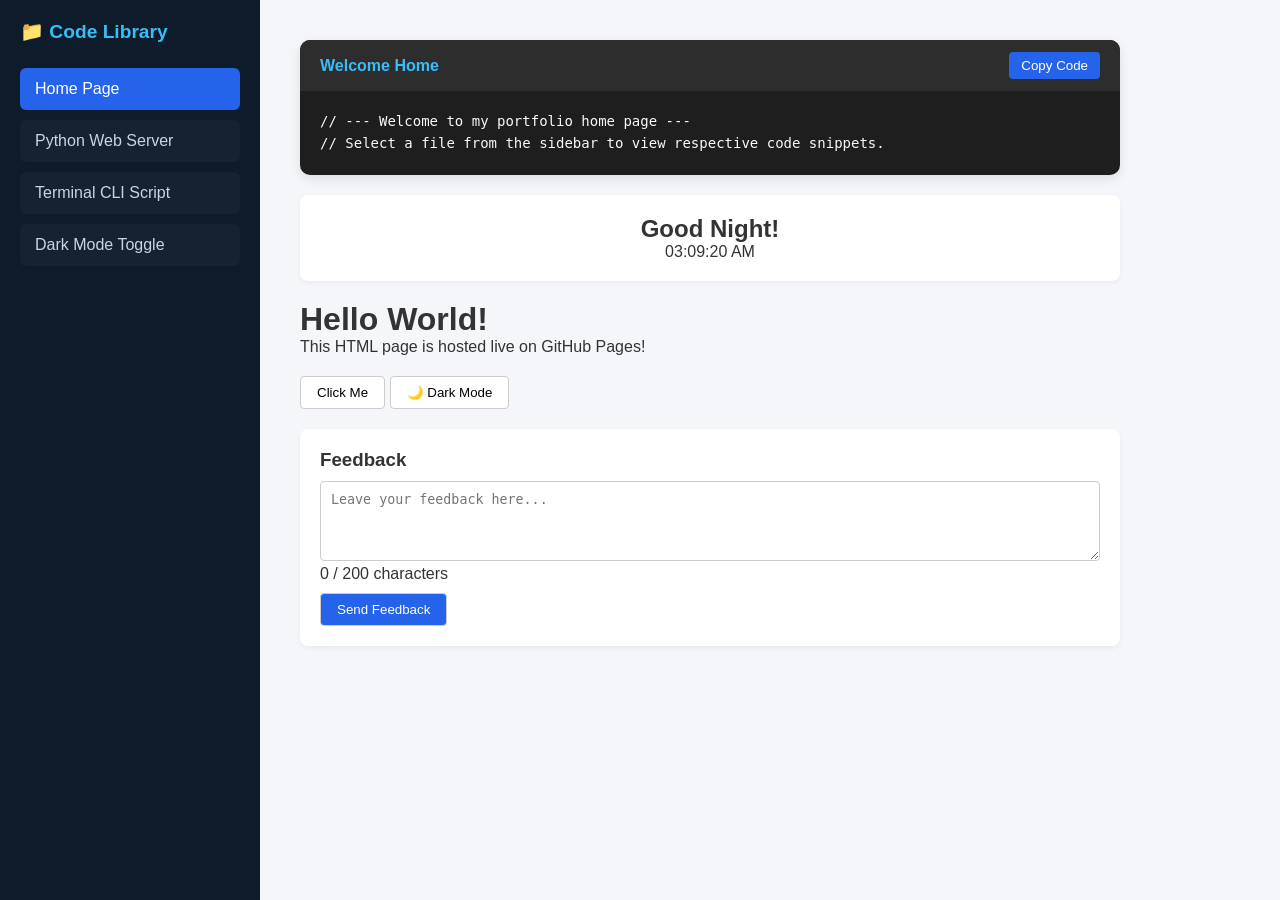
<file: index.html>
<!DOCTYPE html>
<html lang="en">
<head>
    <meta charset="UTF-8">
    <title>Home Page - Code Library</title>
    <link rel="stylesheet" href="style.css">
</head>
<body>
    <div class="app-layout">
        <!-- LEFT SIDEBAR -->
        <div class="sidebar">
            <div class="sidebar-title">📁 Code Library</div>
            <ul class="code-menu">
                <li><a href="index.html" class="menu-item active">Home Page</a></li>
                <li><a href="python.html" class="menu-item">Python Web Server</a></li>
                <li><a href="terminal.html" class="menu-item">Terminal CLI Script</a></li>
                <li><a href="darkmode.html" class="menu-item">Dark Mode Toggle</a></li>
            </ul>
        </div>

        <!-- RIGHT MAIN CONTENT -->
        <div class="content-area">
            <div class="code-display-card">
                <div class="code-header">
                    <span>Welcome Home</span>
                    <button class="copy-btn" onclick="copyCode()">Copy Code</button>
                </div>
                <div class="code-body">
                    <pre><code id="codeSnippet">// --- Welcome to my portfolio home page ---
// Select a file from the sidebar to view respective code snippets.</code></pre>
                </div>
            </div>

            <div class="greeting-container">
                <h2 id="greeting">Hello!</h2>
                <p id="clock">00:00:00 AM</p>
            </div>

            <div>
                <h1>Hello World!</h1>
                <p id="text">This HTML page is hosted live on GitHub Pages!</p>
            </div>

            <div>
                <button onclick="changeText()">Click Me</button>
                <button id="themeToggleBtn" onclick="toggleTheme()">🌙 Dark Mode</button>
            </div>

            <div class="feedback-box">
                <h3>Feedback</h3>
                <form action="https://formspree.io/f/mbggyjnd" method="POST" id="feedbackForm">
                    <textarea name="message" id="feedbackText" placeholder="Leave your feedback here..." oninput="updateCharCount()" maxlength="200"></textarea>
                    <div id="charCount">0 / 200 characters</div>
                    <button type="submit" id="submitBtn" style="margin-top: 10px; background: #2563eb; color: #fff;">Send Feedback</button>
                </form>
            </div>
        </div>
    </div>

    <script src="script.js"></script>
</body>
</html>
</file>
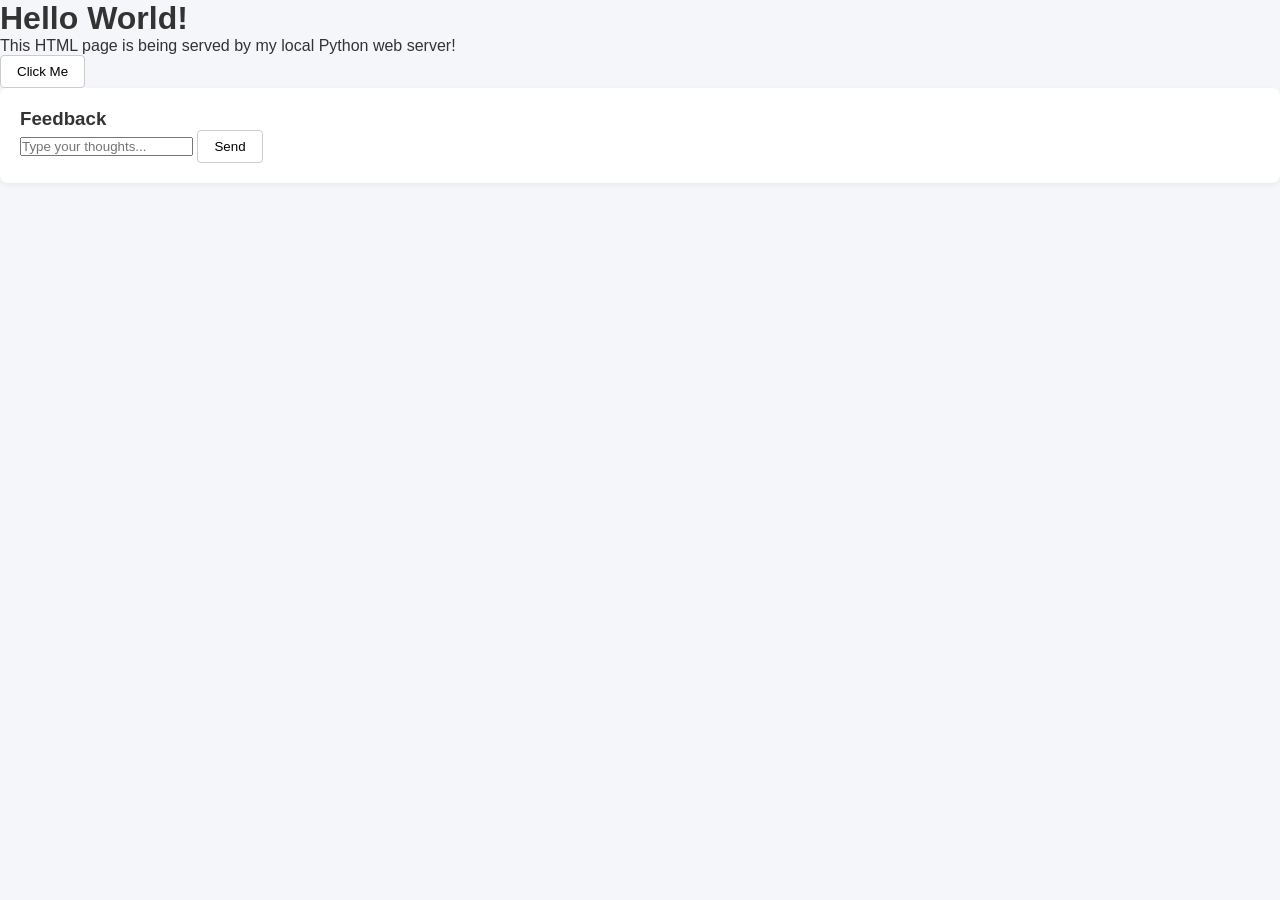
<file: index2.html>
<!DOCTYPE html>
<html lang="en">
<head>
    <meta charset="UTF-8">
    <title>My Local Web Server</title>
    <link rel="stylesheet" href="style.css">
</head>
<body>
    <h1>Hello World!</h1>
    <p id="text">This HTML page is being served by my local Python web server!</p>

    <!-- Add a button -->
    <button onclick="changeText()">Click Me</button>

    <!-- Link the JavaScript file -->
    <script src="script.js"></script>
<!-- Feedback Box -->
    <div class="feedback-box">
        <h3>Feedback</h3>
        <input type="text" id="feedbackInput" placeholder="Type your thoughts...">
        <button onclick="submitFeedback()">Send</button>
        <p id="feedbackResponse"></p>
    </div>
</body>
</html>
</file>
<file: style.css>
* {
    box-sizing: border-box;
    margin: 0;
    padding: 0;
}

body {
    font-family: Arial, sans-serif;
    background-color: #f4f6f9;
    color: #333;
}

.app-layout {
    display: flex;
    min-height: 100vh;
}

/* Sidebar Styling */
.sidebar {
    width: 260px;
    background-color: #0d1b2a;
    color: #fff;
    padding: 20px;
    display: flex;
    flex-direction: column;
    flex-shrink: 0;
}

.sidebar-title {
    font-size: 1.2rem;
    font-weight: bold;
    margin-bottom: 25px;
    color: #38bdf8;
}

.code-menu {
    list-style: none;
    padding: 0;
    display: flex;
    flex-direction: column;
    gap: 10px;
}

.menu-item {
    display: block;
    padding: 12px 15px;
    color: #cbd5e1;
    text-decoration: none;
    border-radius: 6px;
    background: rgba(255, 255, 255, 0.03);
    transition: all 0.2s ease;
}

.menu-item:hover, .menu-item.active {
    background: #2563eb;
    color: #fff;
}

/* Content Area Styling */
.content-area {
    flex: 1;
    padding: 40px;
    display: flex;
    flex-direction: column;
    gap: 20px;
    overflow-y: auto;
    max-width: 900px;
}

/* Code Display Card */
.code-display-card {
    background: #1e1e1e;
    color: #f8f9fa;
    border-radius: 10px;
    overflow: hidden;
    box-shadow: 0 4px 12px rgba(0,0,0,0.1);
}

.code-header {
    background: #2d2d2d;
    padding: 12px 20px;
    display: flex;
    justify-content: space-between;
    align-items: center;
    font-weight: bold;
    color: #38bdf8;
}

.code-body {
    padding: 20px;
    overflow-x: auto;
}

.code-body pre {
    font-family: 'Courier New', Courier, monospace;
    font-size: 14px;
    line-height: 1.5;
}

.copy-btn {
    background: #2563eb;
    color: white;
    border: none;
    padding: 6px 12px;
    border-radius: 4px;
    cursor: pointer;
}

.copy-btn:hover {
    background: #1d4ed8;
}

/* Elements */
.greeting-container {
    background: #fff;
    padding: 20px;
    border-radius: 8px;
    text-align: center;
    box-shadow: 0 2px 5px rgba(0,0,0,0.05);
}

.feedback-box {
    background: #fff;
    padding: 20px;
    border-radius: 8px;
    box-shadow: 0 2px 5px rgba(0,0,0,0.05);
}

.feedback-box textarea {
    width: 100%;
    height: 80px;
    padding: 10px;
    margin-top: 10px;
    border: 1px solid #ccc;
    border-radius: 4px;
}

button {
    padding: 8px 16px;
    cursor: pointer;
    border-radius: 4px;
    border: 1px solid #ccc;
    background: #fff;
}
</file>
